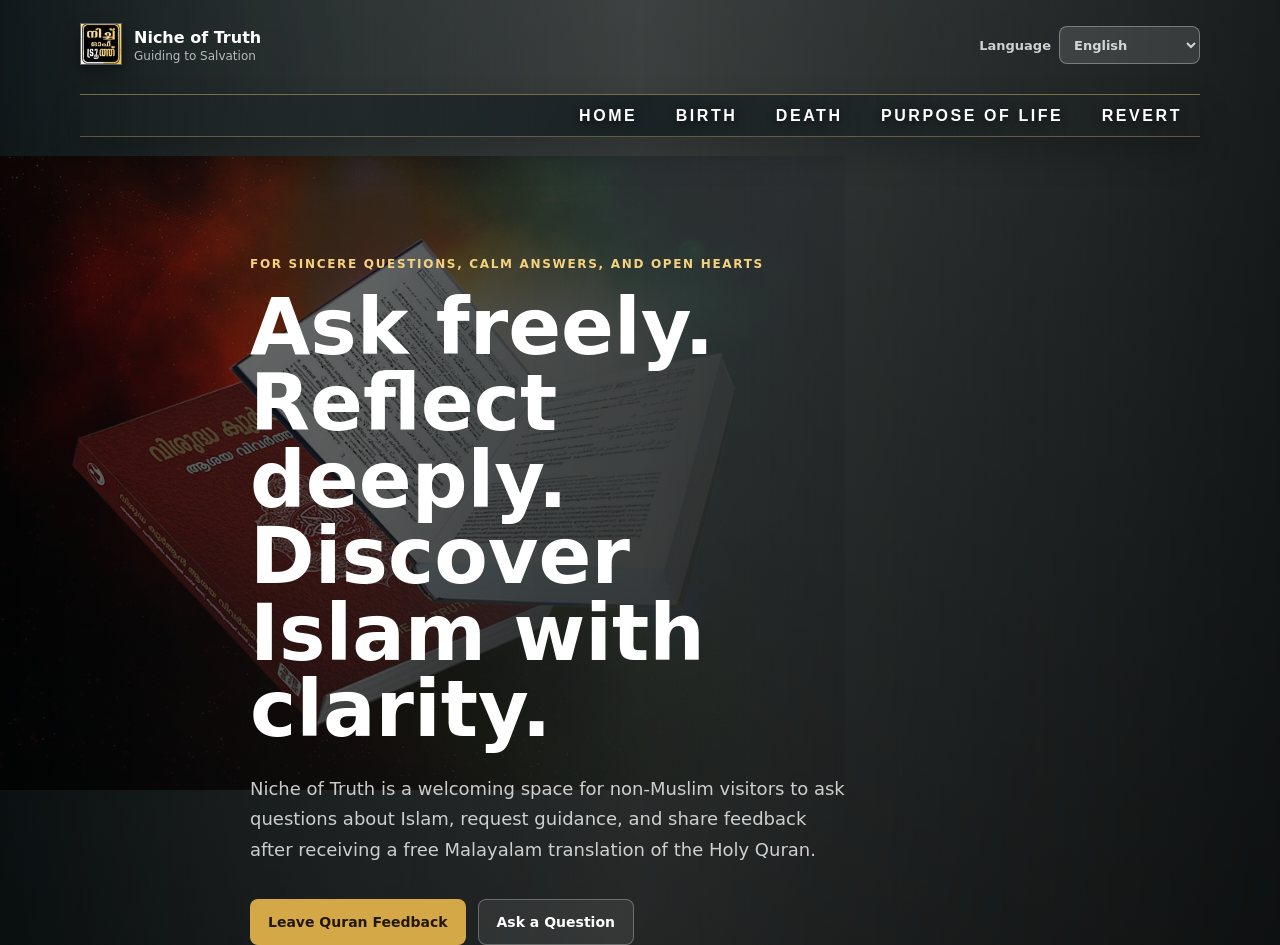
<file: index.html>
<!doctype html>
<html lang="en">
  <head>
    <meta charset="utf-8">
    <meta name="viewport" content="width=device-width, initial-scale=1">
    <title>Niche of Truth</title>
    <meta name="description" content="A gentle place for sincere questions about Islam and free Malayalam Quran feedback.">
    <link rel="icon" href="./assets/nicheoftruth-logo.png">
    <link rel="stylesheet" href="./styles.css">
  </head>
  <body>
    <main class="hero">
      <div class="hero__overlay"></div>
      <nav class="nav" aria-label="Main navigation">
        <a class="brand" href="./index.html" aria-label="Niche of Truth home">
          <span class="brand__mark brand__mark--image">
            <img src="./assets/nicheoftruth-logo.png" alt="" aria-hidden="true">
          </span>
          <span>
            <strong data-i18n="brand.name">Niche of Truth</strong>
            <small data-i18n="brand.tagline">Guiding to Salvation</small>
          </span>
        </a>
        <div class="nav__links">
          <label class="language-control">
            <span data-i18n="language.label">Language</span>
            <select id="languageSelect" aria-label="Language">
              <option value="en">English</option>
              <option value="hi">Hindi</option>
              <option value="ml">Malayalam</option>
              <option value="ar">Arabic</option>
            </select>
          </label>
        </div>
      </nav>

      <nav class="hero-ribbon-nav" aria-label="Topic navigation">
        <a href="./index.html" data-i18n="ribbon.home">Home</a>
        <a href="./index.html#birth" id="birthNavLink" data-i18n="ribbon.birth">Birth</a>
        <a href="./index.html#death" data-i18n="ribbon.death">Death</a>
        <a href="./index.html#purpose" data-i18n="ribbon.purpose">Purpose of Life</a>
        <a href="./index.html#revert" data-i18n="ribbon.revert">Revert</a>
      </nav>

      <section class="hero__content" aria-labelledby="main-title">
        <p class="eyebrow" data-i18n="home.eyebrow">For sincere questions, calm answers, and open hearts</p>
        <h1 id="main-title" data-i18n="home.title">Ask freely. Reflect deeply. Discover Islam with clarity.</h1>
        <p class="lead" data-i18n="home.lead">
          Niche of Truth is a welcoming space for non-Muslim visitors to ask questions about Islam,
          request guidance, and share feedback after receiving a free Malayalam translation of the Holy Quran.
        </p>
        <div class="actions">
          <a class="button button--primary" href="./feedback.html" data-i18n="home.feedbackCta">Leave Quran Feedback</a>
          <button class="button button--secondary" type="button" id="askQuestionButton" data-i18n="home.askCta">Ask a Question</button>
        </div>
      </section>
    </main>

    <section class="topic-focus" id="birthExperience" aria-labelledby="birthTitle" hidden>
      <div class="topic-focus__backdrop"></div>
      <div class="topic-focus__video-wrap" aria-hidden="true">
        <video id="birthVideo" src="./assets/birth-1.mp4" preload="metadata" playsinline muted></video>
      </div>
      <article class="topic-focus__panel" id="birth" tabindex="-1">
        <button class="topic-focus__close" id="closeBirthExperience" type="button" aria-label="Close">x</button>
        <p class="eyebrow" data-i18n="birth.eyebrow">The first cry</p>
        <h2 id="birthTitle" data-i18n="birth.title">A life begins with a question already inside it.</h2>
        <p data-i18n="birth.lead">
          Every birth arrives helpless, treasured, and dependent. Before a person can speak, life is already asking:
          Who gave me this breath, this care, this purpose?
        </p>
        <p data-i18n="birth.body">
          Islam invites the heart to look at that beginning with humility. We did not create ourselves. We were brought
          into existence, sustained, and guided toward a life that can know its Creator.
        </p>
        <button class="button button--primary" type="button" id="birthAskButton" data-i18n="birth.askCta">Ask about life and purpose</button>
      </article>
    </section>

    <audio id="birthAudio" src="./assets/firstcry.mp3" preload="auto"></audio>

    <section class="chat-widget" id="questionWidget" aria-labelledby="questionWidgetTitle" hidden>
      <div class="chat-widget__header">
        <div>
          <p data-i18n="guide.eyebrow">Friendly guide</p>
          <h2 id="questionWidgetTitle" data-i18n="guide.title">Ask a Question</h2>
        </div>
        <button class="chat-widget__close" id="closeQuestionWidget" type="button" aria-label="Close">x</button>
      </div>

      <p class="chat-widget__intro" data-i18n="guide.intro">
        Share a few details so we can connect you with the right counselor.
      </p>

      <form id="questionForm" class="chat-form">
        <label>
          <span data-i18n="language.label">Language</span>
          <select id="questionLanguage" name="language" required>
            <option value="en">English</option>
            <option value="hi">Hindi</option>
            <option value="ml">Malayalam</option>
            <option value="ar">Arabic</option>
          </select>
        </label>

        <label>
          <span data-i18n="feedback.name">Name</span>
          <input id="questionName" name="name" autocomplete="name" data-i18n-placeholder="feedback.namePlaceholder" placeholder="Your name" required>
        </label>

        <label>
          <span data-i18n="feedback.phone">Mobile or WhatsApp</span>
          <input id="questionPhone" name="phone" inputmode="tel" autocomplete="tel" placeholder="+91..." required>
        </label>

        <label>
          <span data-i18n="guide.location">Location</span>
          <input id="questionLocation" name="location" autocomplete="address-level2" data-i18n-placeholder="guide.locationPlaceholder" placeholder="City or district" required>
        </label>

        <label>
          <span data-i18n="guide.profession">Profession</span>
          <input id="questionProfession" name="profession" data-i18n-placeholder="guide.professionPlaceholder" placeholder="Your profession" required>
        </label>

        <label>
          <span data-i18n="guide.intention">Intention</span>
          <select id="questionIntention" name="intention" required>
            <option value="" data-i18n="guide.intentionSelect">Select intention</option>
            <option value="To learn" data-i18n="guide.intentLearn">To learn</option>
            <option value="To embrace Islam" data-i18n="guide.intentEmbrace">To embrace Islam</option>
            <option value="Need counseling" data-i18n="guide.intentCounseling">Need counseling</option>
            <option value="Need Quran copy" data-i18n="guide.intentQuran">Need Quran copy</option>
            <option value="Other question" data-i18n="guide.intentOther">Other question</option>
          </select>
        </label>

        <label>
          <span data-i18n="guide.question">Question</span>
          <textarea id="questionText" name="question" rows="3" data-i18n-placeholder="guide.questionPlaceholder" placeholder="Type your question briefly." required></textarea>
        </label>

        <label class="checkbox-field">
          <input id="questionConsent" name="consent" type="checkbox" required>
          <span data-i18n="guide.consent">I agree to share these details with a Niche of Truth counselor on WhatsApp.</span>
        </label>

        <p class="form-message" id="questionMessage" aria-live="polite"></p>
        <a class="button button--primary chat-form__whatsapp" id="questionWhatsappLink" href="#" target="_blank" rel="noopener" data-i18n="guide.continueWhatsapp" hidden>Continue on WhatsApp</a>
        <button class="button button--secondary-dark" id="questionReset" type="button" data-i18n="guide.anotherQuestion" hidden>Submit another question</button>
        <button class="button button--submit" type="submit" data-i18n="guide.connect">Connect on WhatsApp</button>
      </form>
    </section>

    <script src="./script.js"></script>
  </body>
</html>
</file>
<file: styles.css>
:root {
  --ink: #0d1b1e;
  --muted: #526467;
  --line: #d9e3e1;
  --cream: #f5f2e9;
  --paper: #ffffff;
  --green: #0f6b57;
  --green-dark: #0a473b;
  --gold: #d5a847;
  --shadow: 0 24px 70px rgba(13, 27, 30, 0.18);
}

* {
  box-sizing: border-box;
}

[hidden] {
  display: none !important;
}

body {
  margin: 0;
  font-family: Inter, ui-sans-serif, system-ui, -apple-system, BlinkMacSystemFont, "Segoe UI", sans-serif;
  color: var(--ink);
  background: var(--cream);
}

a {
  color: inherit;
  text-decoration: none;
}

.hero {
  min-height: 100vh;
  position: relative;
  color: #fff;
  overflow: hidden;
  background:
    linear-gradient(90deg, rgba(7, 22, 26, 0.92), rgba(7, 22, 26, 0.48), rgba(7, 22, 26, 0.76)),
    url("https://images.unsplash.com/photo-1462331940025-496dfbfc7564?auto=format&fit=crop&w=2400&q=85") center / cover;
}

.hero::before {
  content: "";
  position: absolute;
  inset: 0;
  background:
    linear-gradient(90deg, rgba(7, 22, 26, 0.04) 0%, rgba(7, 22, 26, 0.12) 28%, rgba(7, 22, 26, 0.72) 68%, rgba(7, 22, 26, 0.94) 100%),
    url("./assets/quran-malayalam-cover.jpg") left center / min(66vw, 880px) auto no-repeat;
  filter: saturate(1.06) contrast(1.04);
  opacity: 0.82;
  -webkit-mask-image: linear-gradient(90deg, #000 0%, rgba(0, 0, 0, 0.82) 30%, rgba(0, 0, 0, 0.28) 62%, transparent 88%);
  mask-image: linear-gradient(90deg, #000 0%, rgba(0, 0, 0, 0.82) 30%, rgba(0, 0, 0, 0.28) 62%, transparent 88%);
}

.hero__overlay {
  position: absolute;
  inset: 0;
  background:
    linear-gradient(90deg, rgba(0, 0, 0, 0.22), rgba(0, 0, 0, 0.3), rgba(0, 0, 0, 0.54)),
    linear-gradient(180deg, rgba(0, 0, 0, 0.18), rgba(0, 0, 0, 0.52));
}

.nav,
.topbar {
  position: relative;
  z-index: 1;
  display: flex;
  align-items: center;
  justify-content: space-between;
  gap: 24px;
  width: min(1120px, calc(100% - 32px));
  margin: 0 auto;
  padding: 24px 0;
}

.brand {
  display: inline-flex;
  align-items: center;
  gap: 12px;
}

.brand__mark {
  display: grid;
  place-items: center;
  width: 42px;
  height: 42px;
  border: 1px solid rgba(255, 255, 255, 0.35);
  border-radius: 8px;
  background: rgba(255, 255, 255, 0.13);
  color: #fff;
  font-weight: 800;
}

.brand__mark--image {
  overflow: hidden;
  border-radius: 0;
  background: #070707;
  box-shadow:
    0 2px 0 rgba(255, 255, 255, 0.28) inset,
    0 8px 18px rgba(0, 0, 0, 0.28),
    0 2px 4px rgba(0, 0, 0, 0.26);
  transform: translateY(-1px);
}

.brand__mark--image img {
  display: block;
  width: 100%;
  height: 100%;
  object-fit: cover;
}

.brand strong,
.brand small {
  display: block;
}

.brand strong {
  font-size: 16px;
}

.brand small {
  margin-top: 2px;
  color: rgba(255, 255, 255, 0.68);
  font-size: 12px;
}

.brand--dark .brand__mark {
  border-color: rgba(15, 107, 87, 0.25);
  background: var(--green);
}

.brand--dark small {
  color: var(--muted);
}

.nav__links,
.topbar__link {
  display: flex;
  align-items: center;
  gap: 20px;
  color: rgba(255, 255, 255, 0.78);
  font-size: 14px;
  font-weight: 600;
}

.topbar__link {
  color: var(--green);
}

.language-control {
  display: inline-flex;
  align-items: center;
  gap: 8px;
  color: rgba(255, 255, 255, 0.78);
  font-size: 13px;
  font-weight: 700;
}

.language-control--dark {
  color: var(--green);
}

.language-control select {
  width: auto;
  min-width: 112px;
  min-height: 38px;
  border-color: rgba(255, 255, 255, 0.32);
  background: rgba(255, 255, 255, 0.12);
  color: inherit;
  padding: 8px 30px 8px 10px;
  font-size: 13px;
}

.language-control--dark select {
  border-color: var(--line);
  background: #fff;
}

.language-control option {
  color: var(--ink);
}

.hero-ribbon-nav {
  position: relative;
  z-index: 1;
  display: flex;
  justify-content: flex-end;
  gap: clamp(16px, 3vw, 42px);
  width: min(1120px, calc(100% - 32px));
  margin: 4px auto 0;
  border-top: 1px solid rgba(245, 210, 125, 0.42);
  border-bottom: 1px solid rgba(245, 210, 125, 0.32);
  background: linear-gradient(90deg, rgba(255, 255, 255, 0), rgba(8, 20, 24, 0.66), rgba(255, 255, 255, 0));
  box-shadow: 0 16px 34px rgba(0, 0, 0, 0.2);
  padding: 13px 18px 12px;
}

.hero-ribbon-nav a {
  color: #fff;
  font-family: "Arial Narrow", "Helvetica Neue", Arial, sans-serif;
  font-size: clamp(12px, 1.35vw, 16px);
  font-stretch: condensed;
  font-weight: 700;
  letter-spacing: 0.16em;
  line-height: 1;
  text-transform: uppercase;
  text-shadow: 0 2px 10px rgba(0, 0, 0, 0.62);
  white-space: nowrap;
}

.hero-ribbon-nav a:hover {
  color: #f5d27d;
}

[dir="rtl"] .hero-ribbon-nav a,
[lang="ml"] .hero-ribbon-nav a {
  font-family: Inter, ui-sans-serif, system-ui, -apple-system, BlinkMacSystemFont, "Segoe UI", sans-serif;
  letter-spacing: 0;
}

.hero__content {
  position: relative;
  z-index: 1;
  width: min(780px, calc(100% - 32px));
  margin: 120px auto 0;
  padding-right: 180px;
}

.eyebrow {
  margin: 0 0 18px;
  color: #f5d27d;
  font-size: 12px;
  font-weight: 800;
  letter-spacing: 0.14em;
  text-transform: uppercase;
}

.eyebrow--dark {
  color: var(--green);
}

h1 {
  margin: 0;
  font-size: clamp(42px, 7vw, 78px);
  line-height: 0.98;
  letter-spacing: 0;
}

.panel h1 {
  font-size: clamp(30px, 4vw, 48px);
  line-height: 1.05;
}

.lead {
  max-width: 650px;
  margin: 26px 0 0;
  color: rgba(255, 255, 255, 0.78);
  font-size: 18px;
  line-height: 1.7;
}

.actions {
  display: flex;
  flex-wrap: wrap;
  gap: 12px;
  margin-top: 34px;
}

.button {
  display: inline-flex;
  align-items: center;
  justify-content: center;
  min-height: 46px;
  border: 0;
  border-radius: 8px;
  padding: 0 18px;
  cursor: pointer;
  font: inherit;
  font-size: 14px;
  font-weight: 800;
}

.button--primary,
.button--submit {
  background: var(--gold);
  color: #211806;
}

.button--secondary {
  border: 1px solid rgba(255, 255, 255, 0.28);
  background: rgba(255, 255, 255, 0.08);
  color: #fff;
}

.button--secondary-dark,
.button--voice {
  border: 1px solid var(--line);
  background: #fff;
  color: var(--green);
}

.button--voice.is-listening {
  background: var(--green);
  color: #fff;
}

.chat-widget {
  position: fixed;
  right: 22px;
  bottom: 22px;
  z-index: 10;
  width: min(420px, calc(100vw - 32px));
  max-height: min(720px, calc(100vh - 44px));
  overflow-y: auto;
  border: 1px solid rgba(245, 210, 125, 0.36);
  border-radius: 8px;
  background: rgba(255, 255, 255, 0.96);
  box-shadow: 0 24px 70px rgba(0, 0, 0, 0.32);
}

.chat-widget__header {
  display: flex;
  align-items: flex-start;
  justify-content: space-between;
  gap: 18px;
  background: linear-gradient(135deg, #0a473b, #08282d);
  color: #fff;
  padding: 18px;
}

.chat-widget__header p,
.chat-widget__header h2 {
  margin: 0;
}

.chat-widget__header p {
  color: #f5d27d;
  font-size: 11px;
  font-weight: 800;
  letter-spacing: 0.12em;
  text-transform: uppercase;
}

.chat-widget__header h2 {
  margin-top: 6px;
  font-size: 24px;
  line-height: 1.1;
}

.chat-widget__close {
  display: grid;
  place-items: center;
  width: 32px;
  height: 32px;
  border: 1px solid rgba(255, 255, 255, 0.28);
  border-radius: 50%;
  background: rgba(255, 255, 255, 0.08);
  color: #fff;
  cursor: pointer;
  font: inherit;
  font-weight: 800;
}

.chat-widget__intro {
  margin: 0;
  padding: 18px 18px 0;
  color: var(--muted);
  line-height: 1.6;
}

.chat-form {
  display: grid;
  gap: 14px;
  padding: 18px;
}

.chat-form__whatsapp {
  width: 100%;
}

.checkbox-field {
  display: grid;
  grid-template-columns: 18px 1fr;
  align-items: start;
  gap: 10px;
  font-weight: 700;
  line-height: 1.5;
}

.checkbox-field input {
  width: 18px;
  height: 18px;
  margin: 2px 0 0;
}

.topic-focus {
  position: fixed;
  inset: 0;
  z-index: 8;
  display: grid;
  place-items: center;
  padding: 24px;
}

.topic-focus__backdrop {
  position: absolute;
  inset: 0;
  background:
    radial-gradient(circle at 24% 28%, rgba(213, 168, 71, 0.16), transparent 28%),
    rgba(3, 8, 10, 0.2);
  backdrop-filter: blur(5px);
  opacity: 0;
  transition: opacity 1600ms ease;
}

.topic-focus__backdrop::after {
  content: "";
  position: absolute;
  inset: 0;
  background:
    radial-gradient(circle at 24% 28%, rgba(213, 168, 71, 0.08), transparent 28%),
    rgba(3, 8, 10, 0.84);
  opacity: 0;
  transition: opacity 5200ms ease;
}

.topic-focus.is-visible .topic-focus__backdrop {
  opacity: 1;
}

.topic-focus.is-dimmed .topic-focus__backdrop {
  opacity: 1;
}

.topic-focus.is-dimmed .topic-focus__backdrop::after {
  opacity: 1;
}

.topic-focus__video-wrap {
  position: relative;
  z-index: 1;
  grid-area: 1 / 1;
  display: grid;
  place-items: center;
  width: min(960px, calc(100vw - 32px));
  max-height: calc(100vh - 48px);
  opacity: 0;
  transform: scale(0.985);
  transition:
    opacity 1800ms ease,
    transform 1800ms ease;
}

.topic-focus__video-wrap video {
  display: block;
  width: 100%;
  max-height: calc(100vh - 48px);
  border-radius: 8px;
  box-shadow: 0 34px 90px rgba(0, 0, 0, 0.52);
  object-fit: contain;
}

.topic-focus.is-video-visible .topic-focus__video-wrap {
  opacity: 1;
  transform: scale(1);
}

.topic-focus.is-panel-visible .topic-focus__video-wrap {
  opacity: 0;
  transform: scale(1.02);
}

.topic-focus__panel {
  position: relative;
  z-index: 2;
  grid-area: 1 / 1;
  width: min(720px, 100%);
  border: 1px solid rgba(245, 210, 125, 0.42);
  border-radius: 8px;
  background:
    linear-gradient(160deg, rgba(10, 71, 59, 0.94), rgba(8, 18, 22, 0.96)),
    url("./assets/quran-malayalam-cover.jpg") left center / auto 100% no-repeat;
  color: #fff;
  box-shadow: 0 34px 90px rgba(0, 0, 0, 0.48);
  padding: clamp(28px, 5vw, 56px);
  opacity: 0;
  pointer-events: none;
  transform: translateY(28px) scale(0.97);
  transition:
    opacity 1200ms ease,
    transform 1200ms ease;
}

.topic-focus__panel::before {
  content: "";
  position: absolute;
  inset: 0;
  border-radius: inherit;
  background: linear-gradient(90deg, rgba(7, 22, 26, 0.82), rgba(7, 22, 26, 0.94));
  z-index: -1;
}

.topic-focus.is-panel-visible .topic-focus__panel {
  opacity: 1;
  pointer-events: auto;
}

.topic-focus.is-panel-visible .topic-focus__panel {
  transform: translateY(0) scale(1);
}

.topic-focus__panel h2 {
  max-width: 620px;
  margin: 0;
  font-size: clamp(34px, 5vw, 62px);
  line-height: 1;
  letter-spacing: 0;
}

.topic-focus__panel p:not(.eyebrow) {
  max-width: 620px;
  margin: 20px 0 0;
  color: rgba(255, 255, 255, 0.82);
  font-size: 17px;
  line-height: 1.75;
}

.topic-focus__panel .button {
  margin-top: 28px;
}

.topic-focus__close {
  position: absolute;
  top: 16px;
  right: 16px;
  display: grid;
  place-items: center;
  width: 34px;
  height: 34px;
  border: 1px solid rgba(255, 255, 255, 0.26);
  border-radius: 50%;
  background: rgba(255, 255, 255, 0.1);
  color: #fff;
  cursor: pointer;
  font: inherit;
  font-weight: 800;
}

.page {
  min-height: 100vh;
  background:
    linear-gradient(180deg, rgba(245, 242, 233, 0.94), rgba(245, 242, 233, 0.98)),
    url("https://images.unsplash.com/photo-1500530855697-b586d89ba3ee?auto=format&fit=crop&w=2200&q=82") center / cover fixed;
}

.form-shell,
.table-shell {
  width: min(880px, calc(100% - 32px));
  margin: 42px auto 80px;
}

.table-shell {
  width: min(1180px, calc(100% - 32px));
}

.panel {
  background: rgba(255, 255, 255, 0.92);
  border: 1px solid rgba(255, 255, 255, 0.68);
  border-radius: 8px;
  box-shadow: var(--shadow);
  padding: clamp(24px, 5vw, 52px);
}

.panel--wide {
  padding: clamp(20px, 4vw, 36px);
}

.muted {
  color: var(--muted);
  line-height: 1.7;
}

.small {
  font-size: 13px;
}

.feedback-banner {
  overflow: hidden;
  aspect-ratio: 16 / 7;
  margin: 0 0 28px;
  border-radius: 8px;
  background: #091316;
  box-shadow: 0 16px 40px rgba(13, 27, 30, 0.14);
}

.feedback-banner img {
  display: block;
  width: 100%;
  height: 100%;
  object-fit: cover;
  object-position: center;
}

.feedback-form {
  display: grid;
  gap: 18px;
  margin-top: 28px;
}

.filters {
  display: grid;
  grid-template-columns: minmax(180px, 1fr) minmax(220px, 1fr) auto auto;
  align-items: end;
  gap: 14px;
  margin-bottom: 18px;
}

.form-message {
  min-height: 20px;
  margin: 12px 0 18px;
  color: var(--muted);
  font-size: 13px;
  font-weight: 700;
}

label {
  display: grid;
  gap: 8px;
  color: var(--ink);
  font-size: 13px;
  font-weight: 800;
}

input,
select,
textarea {
  width: 100%;
  border: 1px solid var(--line);
  border-radius: 8px;
  background: #fff;
  color: var(--ink);
  padding: 13px 14px;
  font: inherit;
  font-size: 15px;
  outline: none;
}

input:focus,
select:focus,
textarea:focus {
  border-color: var(--green);
  box-shadow: 0 0 0 3px rgba(15, 107, 87, 0.12);
}

textarea {
  resize: vertical;
}

.voice-row {
  display: flex;
  flex-wrap: wrap;
  align-items: center;
  gap: 12px;
}

.voice-status {
  color: var(--muted);
  font-size: 13px;
}

.thanks {
  margin-top: 28px;
  border: 1px solid rgba(15, 107, 87, 0.18);
  border-radius: 8px;
  background: #eef8f4;
  padding: 24px;
}

.thanks h2 {
  margin: 0 0 8px;
}

.table-heading {
  display: flex;
  align-items: center;
  justify-content: space-between;
  gap: 18px;
  margin-bottom: 22px;
}

.admin-section {
  margin-top: 34px;
  padding-top: 28px;
  border-top: 1px solid var(--line);
}

.admin-section h2 {
  margin: 0;
  font-size: clamp(24px, 3vw, 36px);
  line-height: 1.05;
}

.guide-form {
  display: grid;
  grid-template-columns: minmax(180px, 1fr) minmax(180px, 1fr);
  gap: 16px;
  margin: 22px 0 8px;
}

.checkbox-group {
  display: grid;
  gap: 10px;
  margin: 0;
  border: 1px solid var(--line);
  border-radius: 8px;
  padding: 14px;
}

.checkbox-group--wide {
  grid-column: 1 / -1;
  grid-template-columns: repeat(auto-fit, minmax(190px, 1fr));
}

.checkbox-group legend {
  padding: 0 6px;
  color: var(--green-dark);
  font-size: 12px;
  font-weight: 800;
  letter-spacing: 0.05em;
  text-transform: uppercase;
}

.guide-form__active,
.guide-form__actions {
  align-self: end;
}

.guide-form__actions {
  display: flex;
  flex-wrap: wrap;
  justify-content: flex-end;
  gap: 10px;
}

.table-actions {
  display: flex;
  flex-wrap: wrap;
  gap: 8px;
}

.table-actions .button {
  min-height: 36px;
  padding: 0 12px;
  font-size: 12px;
}

.table-wrap {
  overflow-x: auto;
  border: 1px solid var(--line);
  border-radius: 8px;
  background: #fff;
}

table {
  width: 100%;
  border-collapse: collapse;
  min-width: 860px;
}

th,
td {
  border-bottom: 1px solid var(--line);
  padding: 13px 14px;
  text-align: left;
  vertical-align: top;
  font-size: 14px;
}

th {
  color: var(--green-dark);
  background: #f7faf7;
  font-size: 12px;
  letter-spacing: 0.05em;
  text-transform: uppercase;
}

td {
  color: #27383a;
}

[dir="rtl"] body {
  text-align: right;
}

[dir="rtl"] .hero__content {
  padding-right: 0;
  padding-left: 180px;
}

[dir="rtl"] th,
[dir="rtl"] td {
  text-align: right;
}

@media (max-width: 760px) {
  .nav,
  .topbar,
  .table-heading,
  .filters {
    align-items: flex-start;
    flex-direction: column;
  }

  .filters {
    display: flex;
  }

  .filters label,
  .filters .button,
  .guide-form__actions .button {
    width: 100%;
  }

  .guide-form {
    grid-template-columns: 1fr;
  }

  .checkbox-group--wide {
    grid-template-columns: 1fr;
  }

  .guide-form__actions {
    justify-content: stretch;
  }

  .nav__links {
    width: 100%;
    justify-content: space-between;
  }

  .hero-ribbon-nav {
    flex-wrap: wrap;
    justify-content: flex-end;
    gap: 12px 18px;
    margin-top: 0;
  }

  .hero-ribbon-nav a {
    font-size: 12px;
    letter-spacing: 0.12em;
  }

  .language-control {
    width: 100%;
    justify-content: space-between;
  }

  .hero__content {
    margin-top: 72px;
    padding-right: 0;
  }

  .hero::before {
    background:
      linear-gradient(180deg, rgba(7, 22, 26, 0.02), rgba(7, 22, 26, 0.72)),
      url("./assets/quran-malayalam-cover.jpg") left top / 126vw auto no-repeat;
    opacity: 0.38;
    -webkit-mask-image: linear-gradient(180deg, #000 0%, transparent 62%);
    mask-image: linear-gradient(180deg, #000 0%, transparent 62%);
  }

  .feedback-banner {
    aspect-ratio: 4 / 3;
  }

  [dir="rtl"] .hero__content {
    padding-left: 0;
  }

  .lead {
    font-size: 16px;
  }

  .chat-widget {
    right: 16px;
    bottom: 16px;
  }

  .topic-focus {
    padding: 16px;
  }

  .topic-focus__panel p:not(.eyebrow) {
    font-size: 15px;
  }
}
</file>
